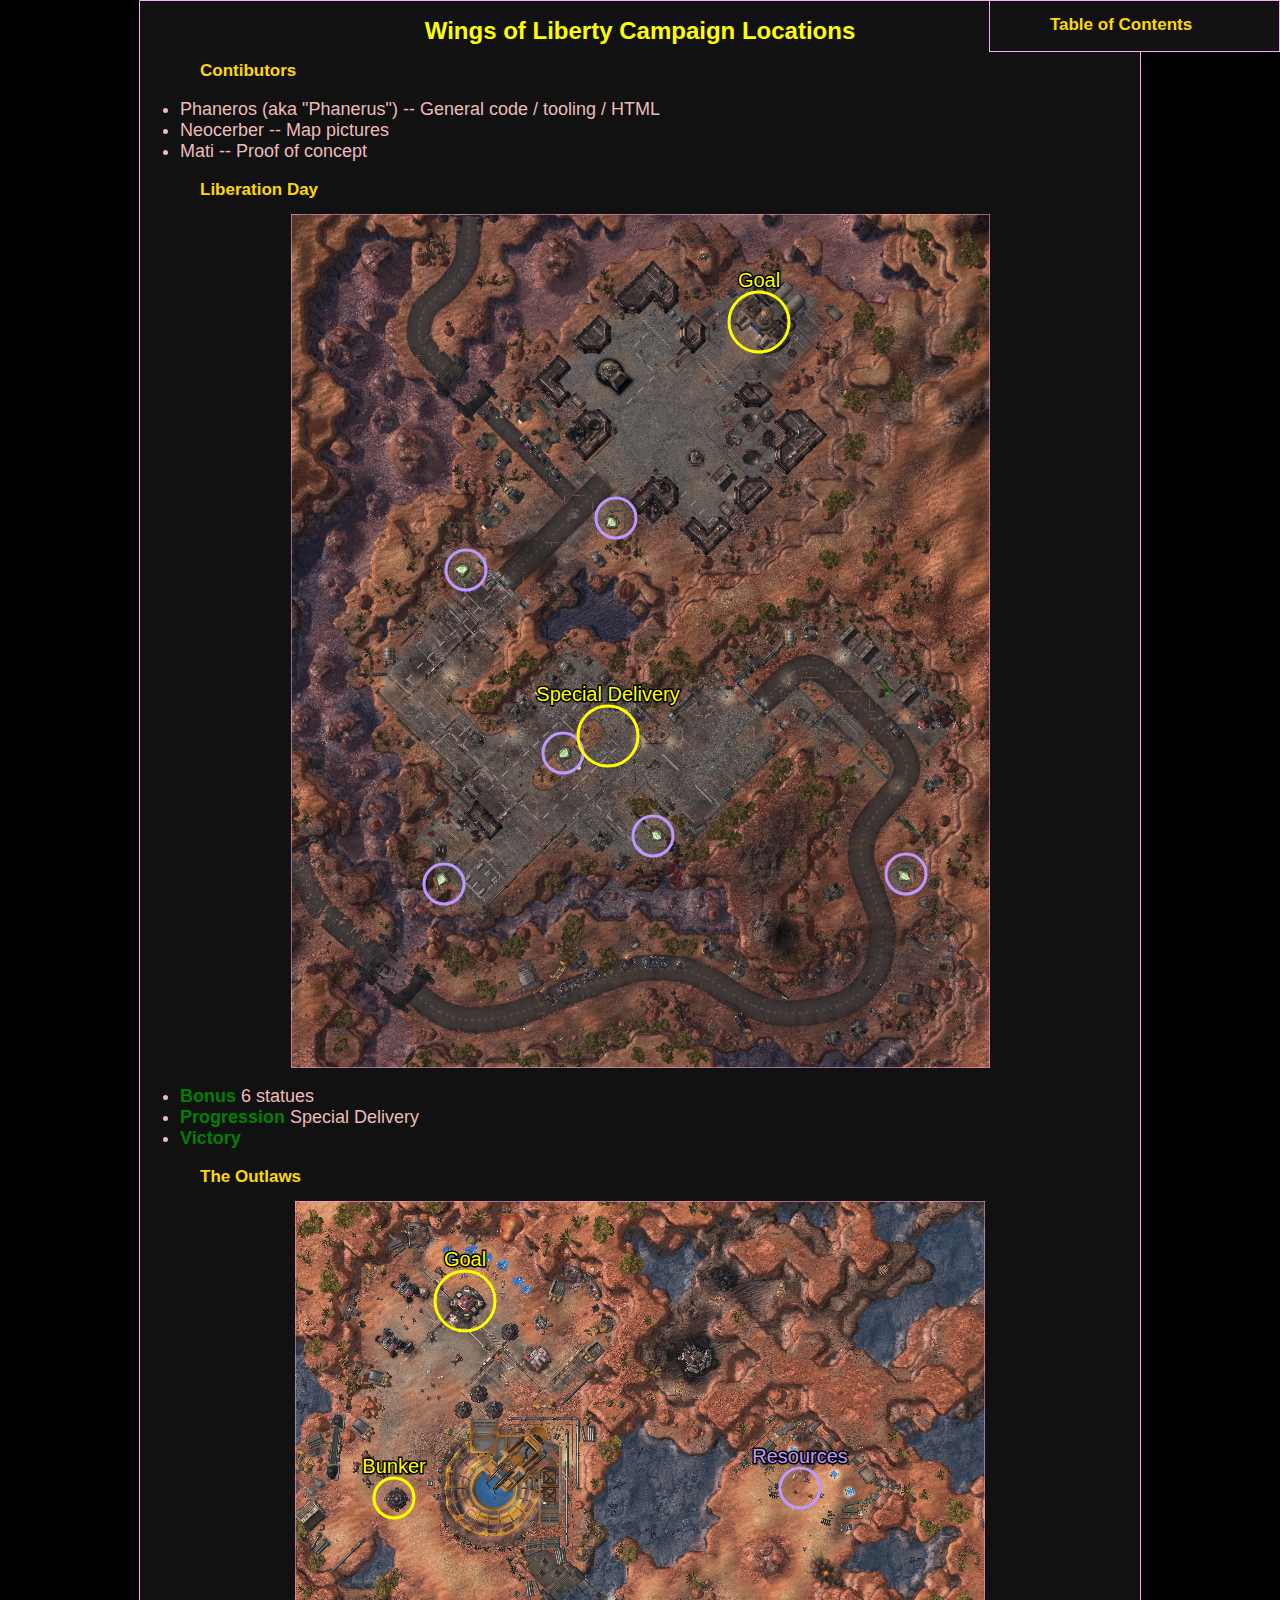
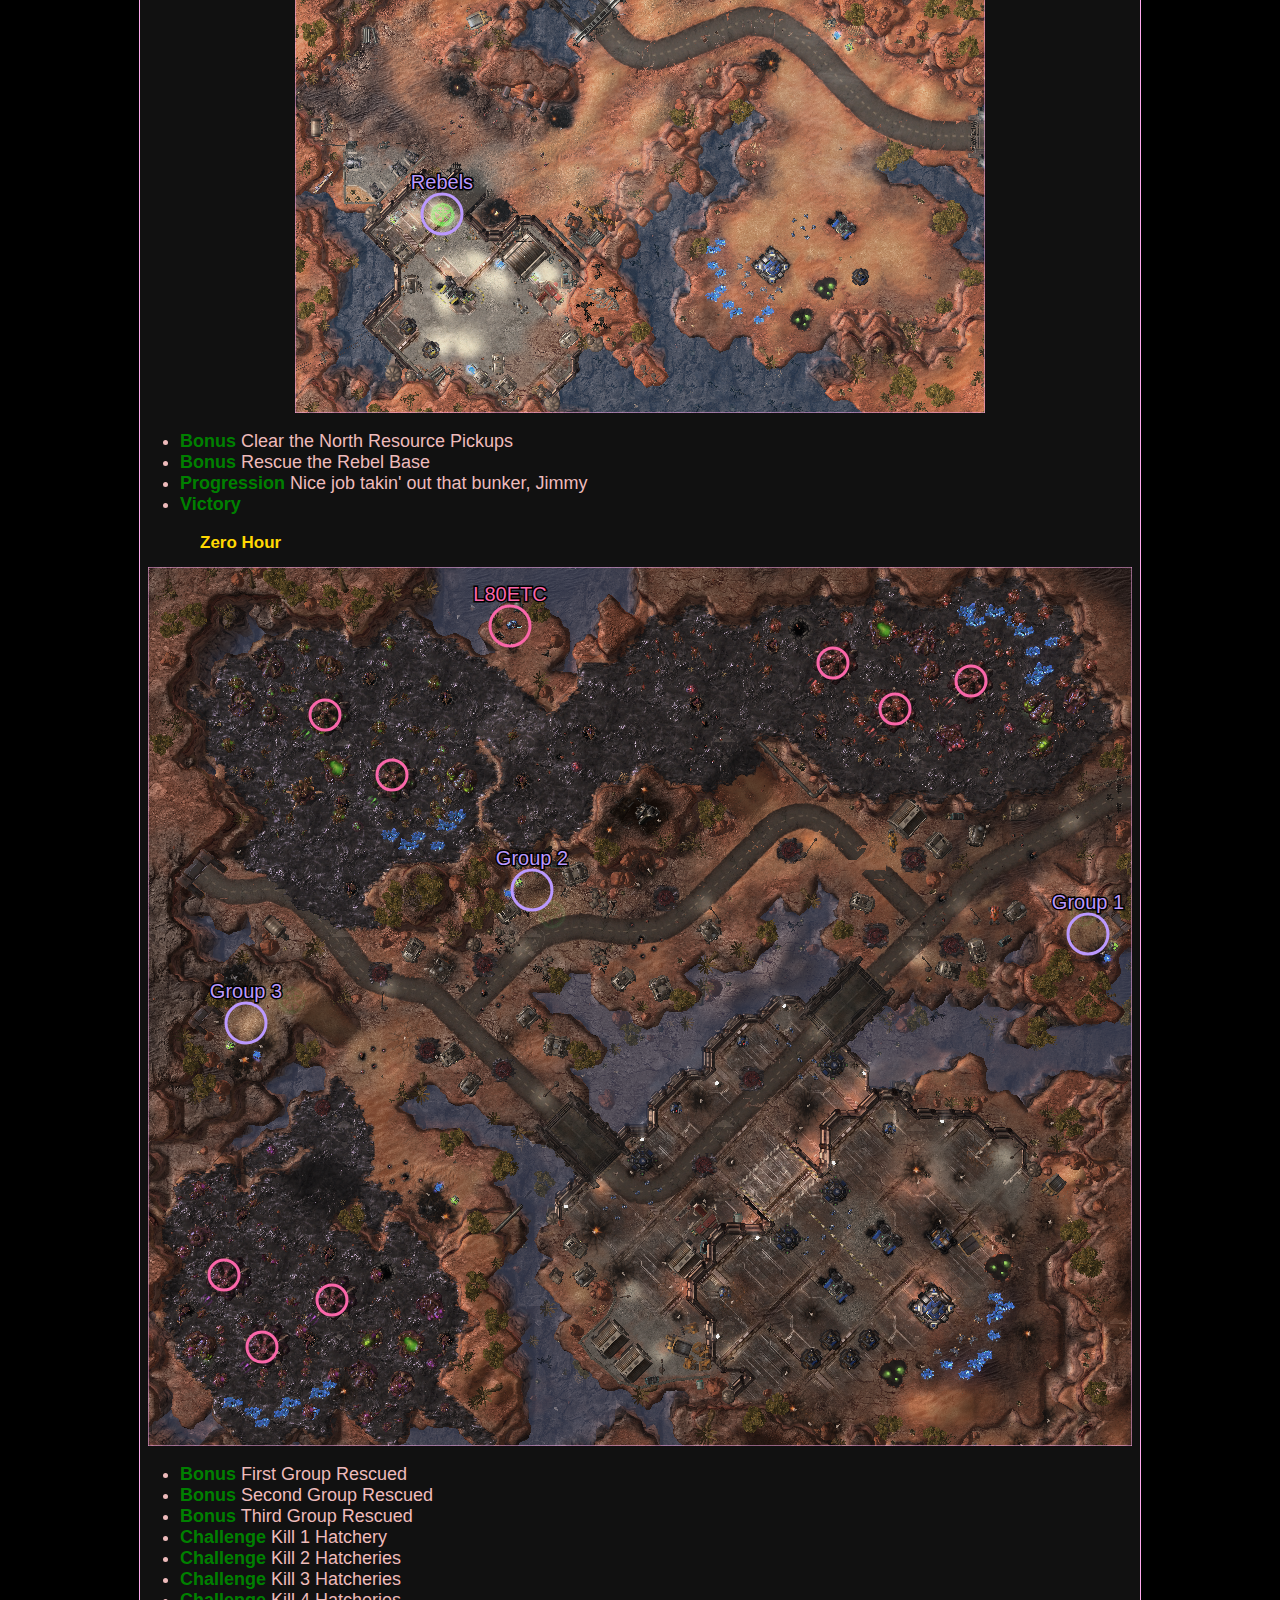
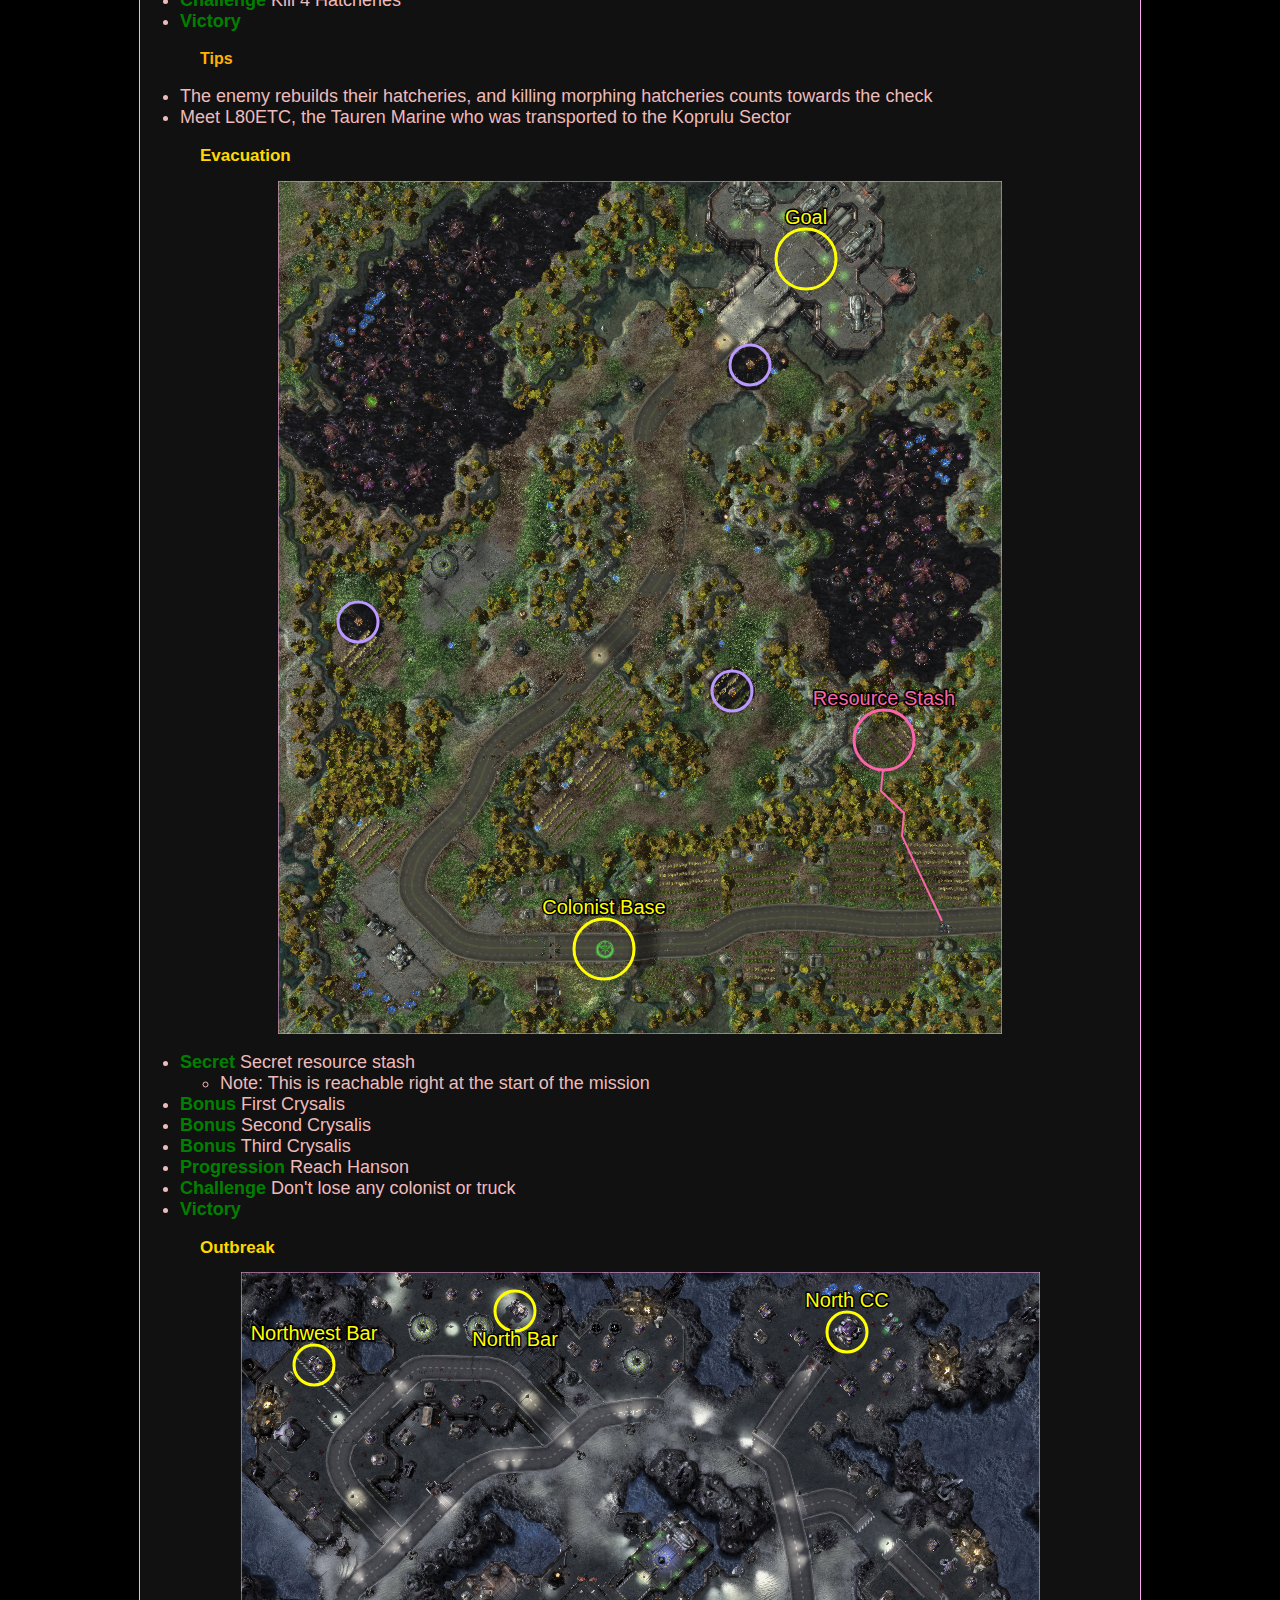
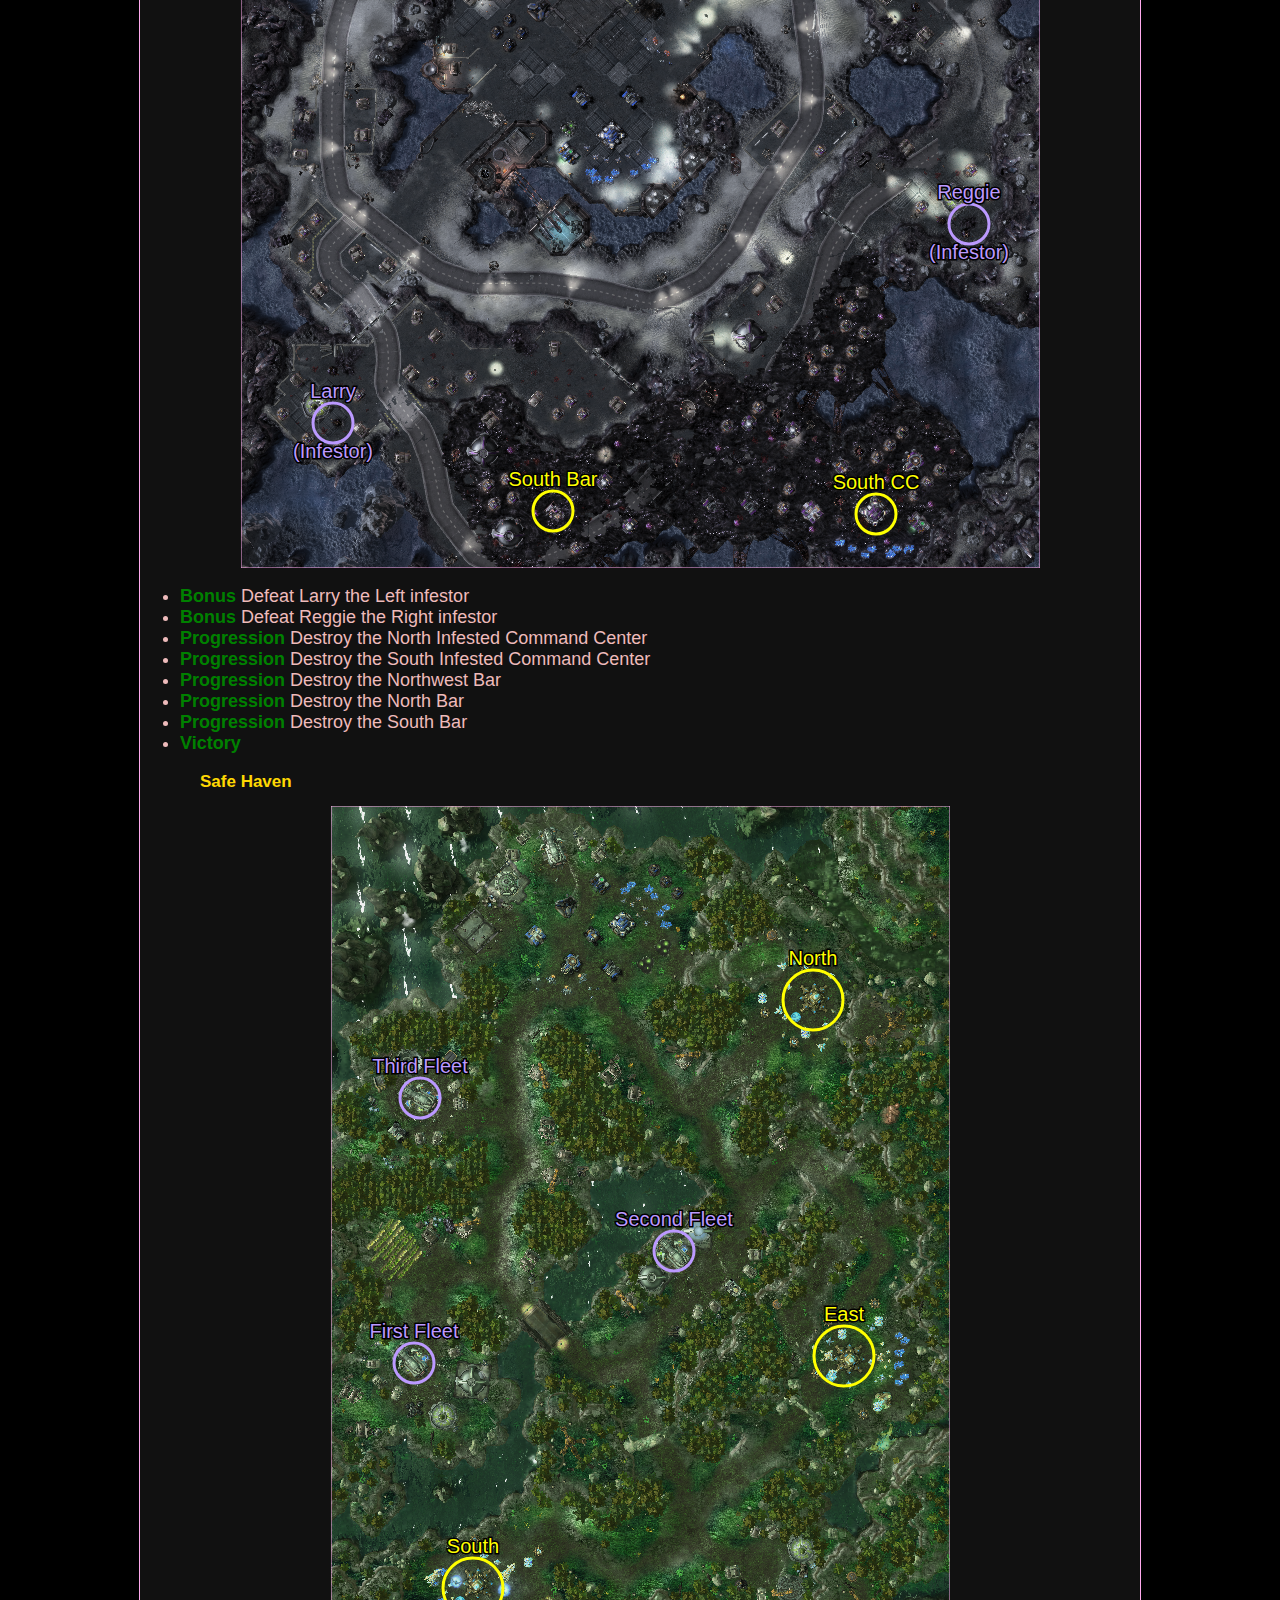
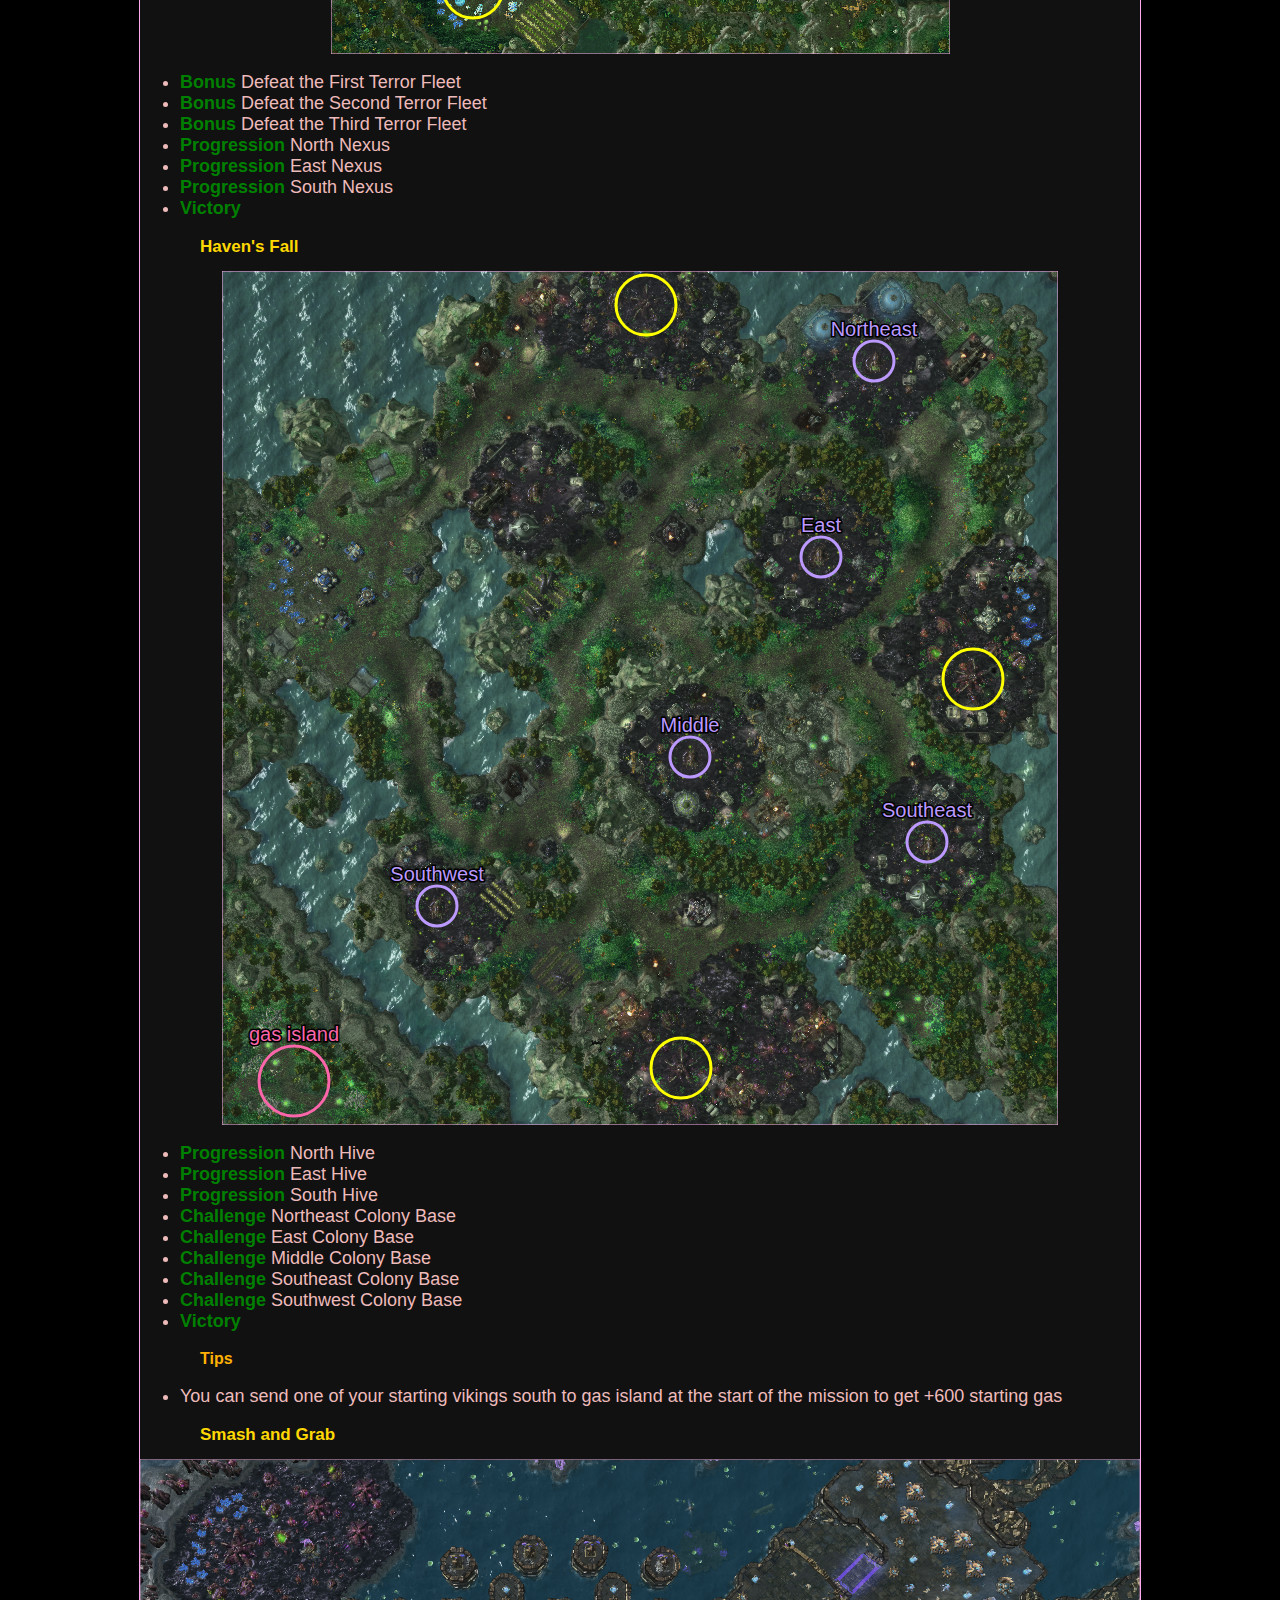
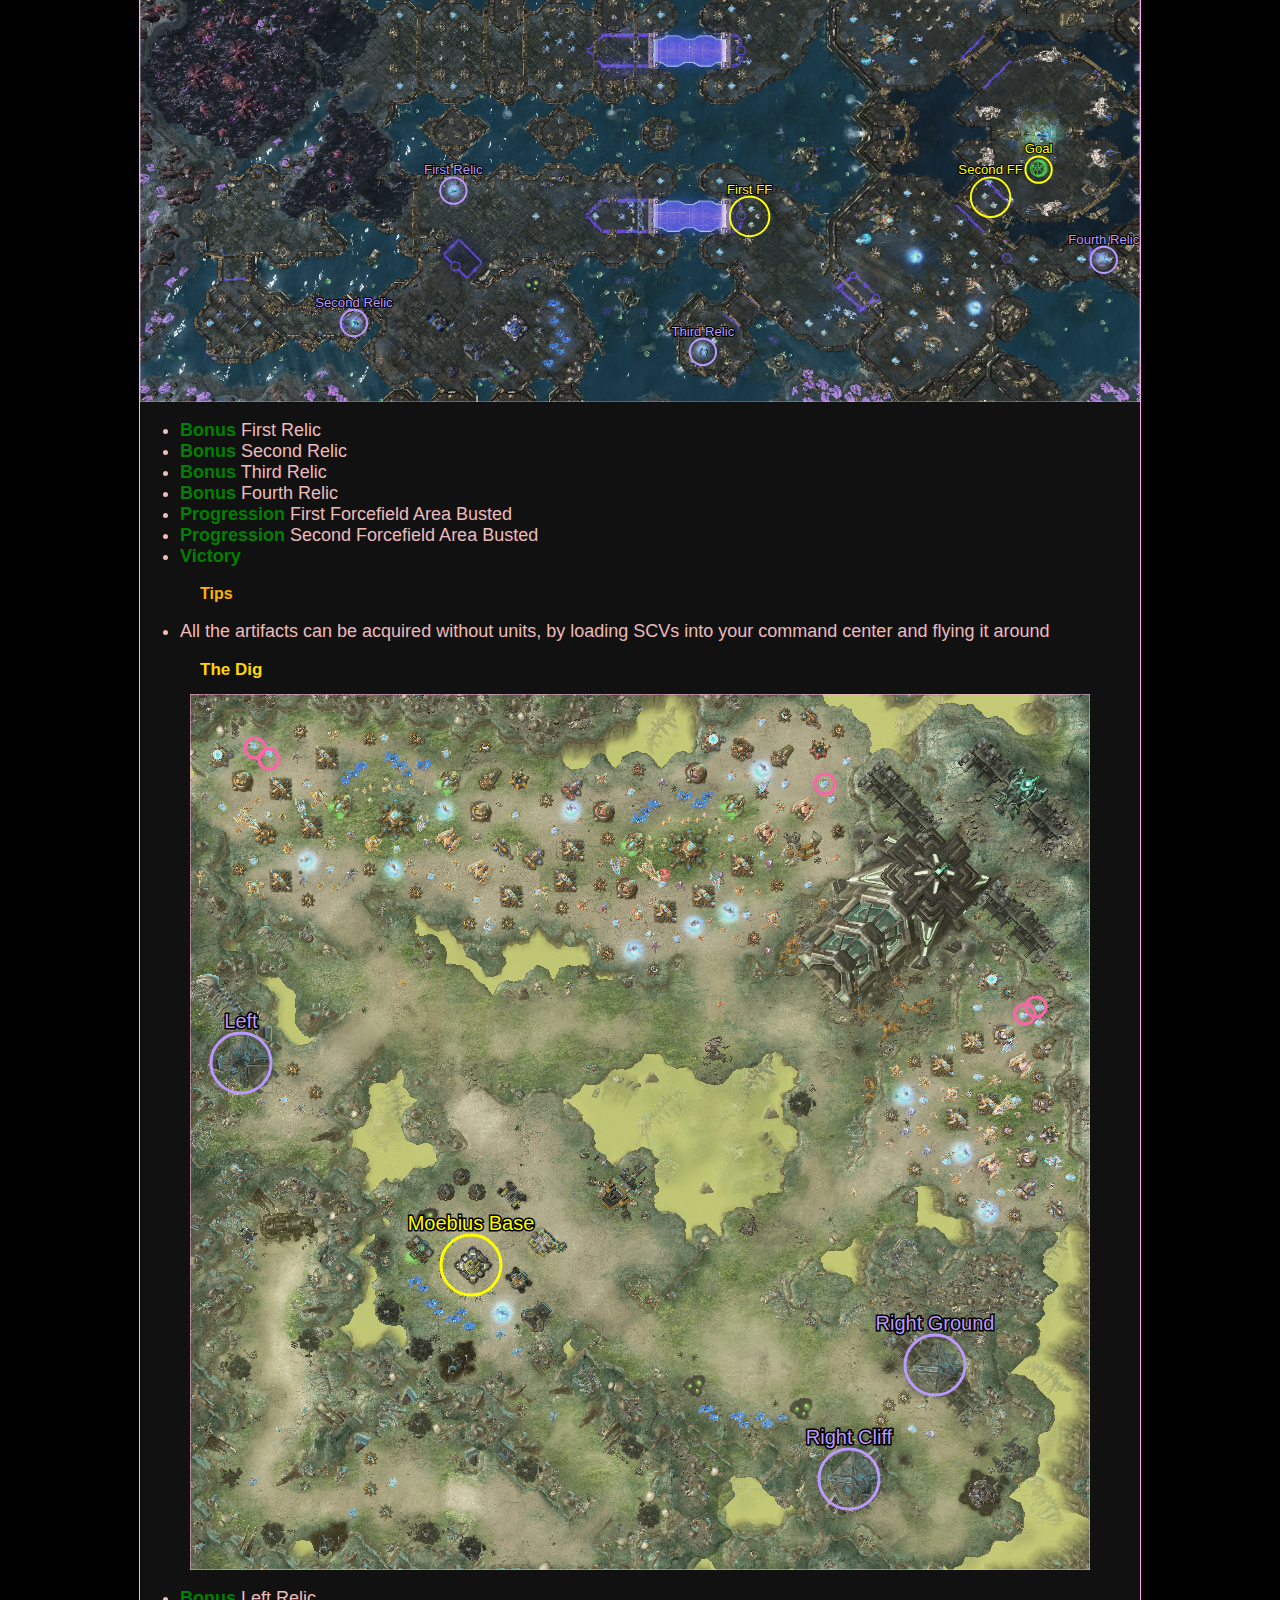
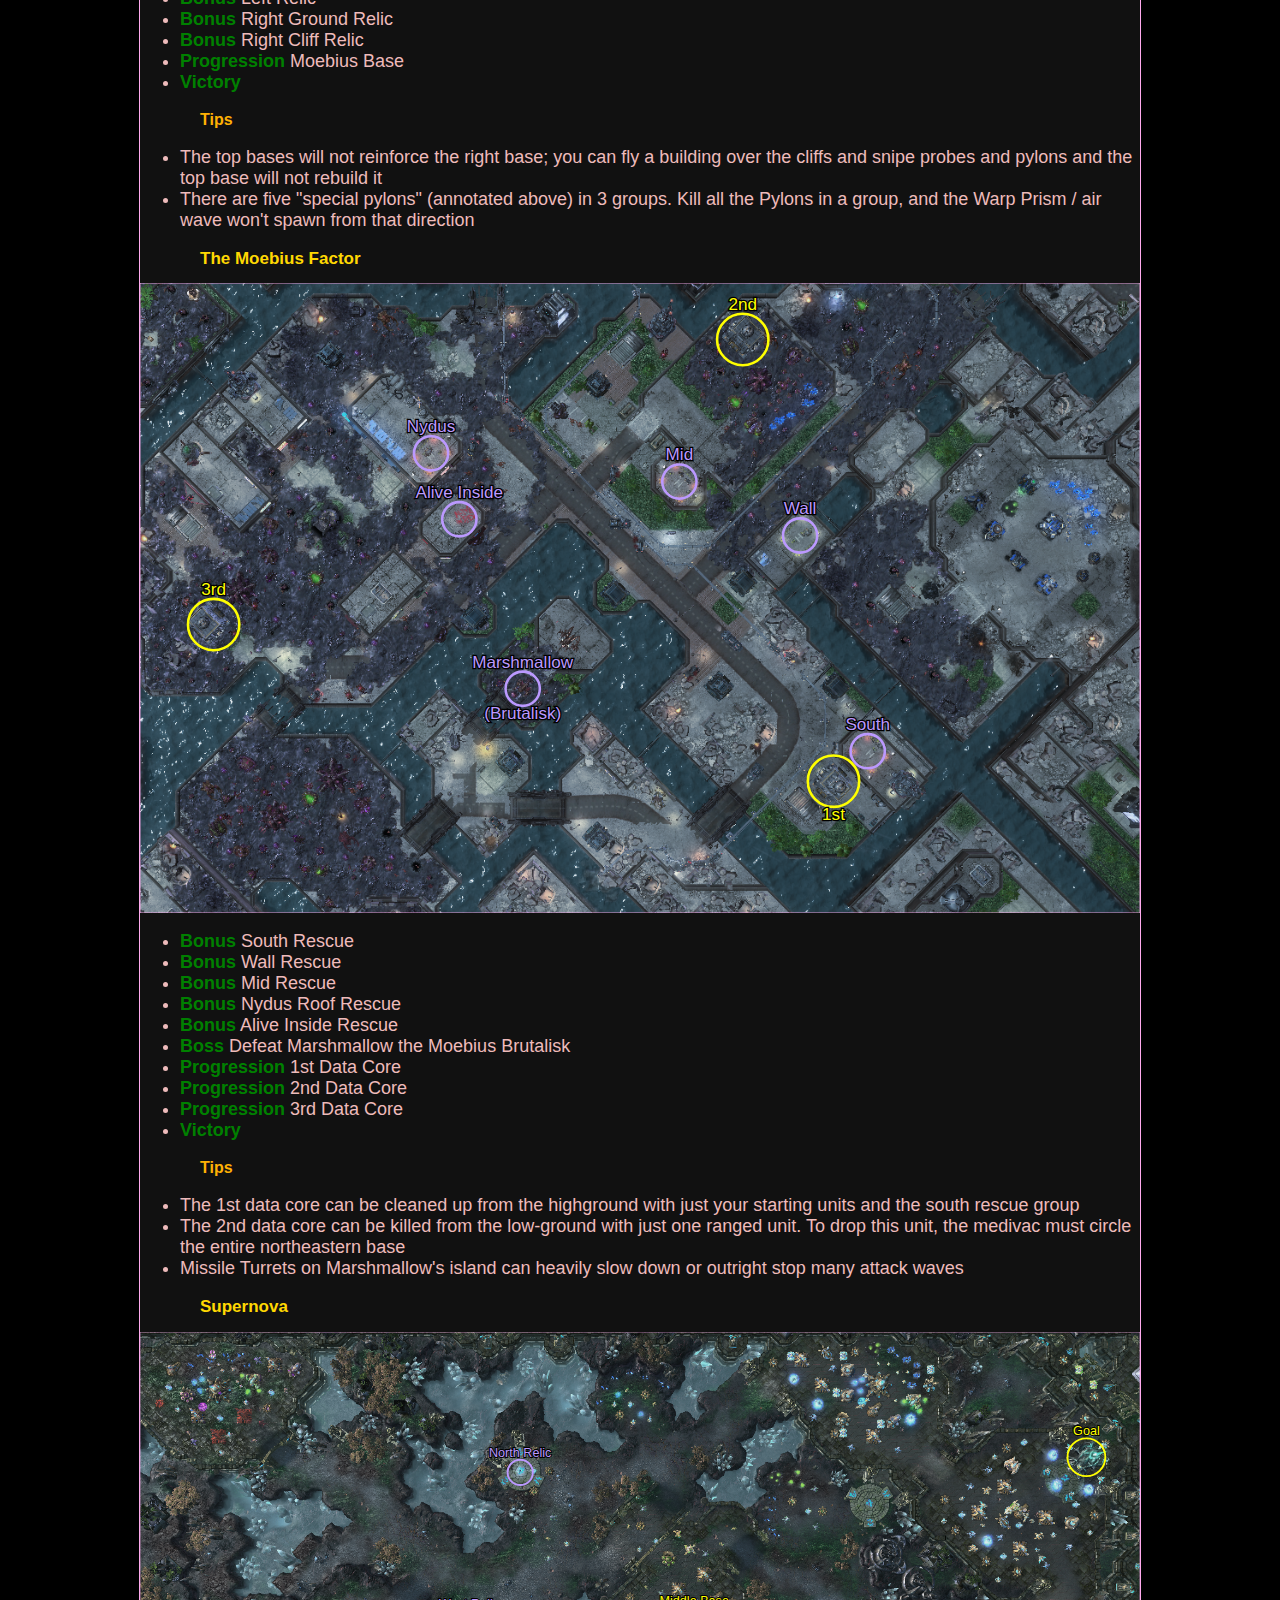
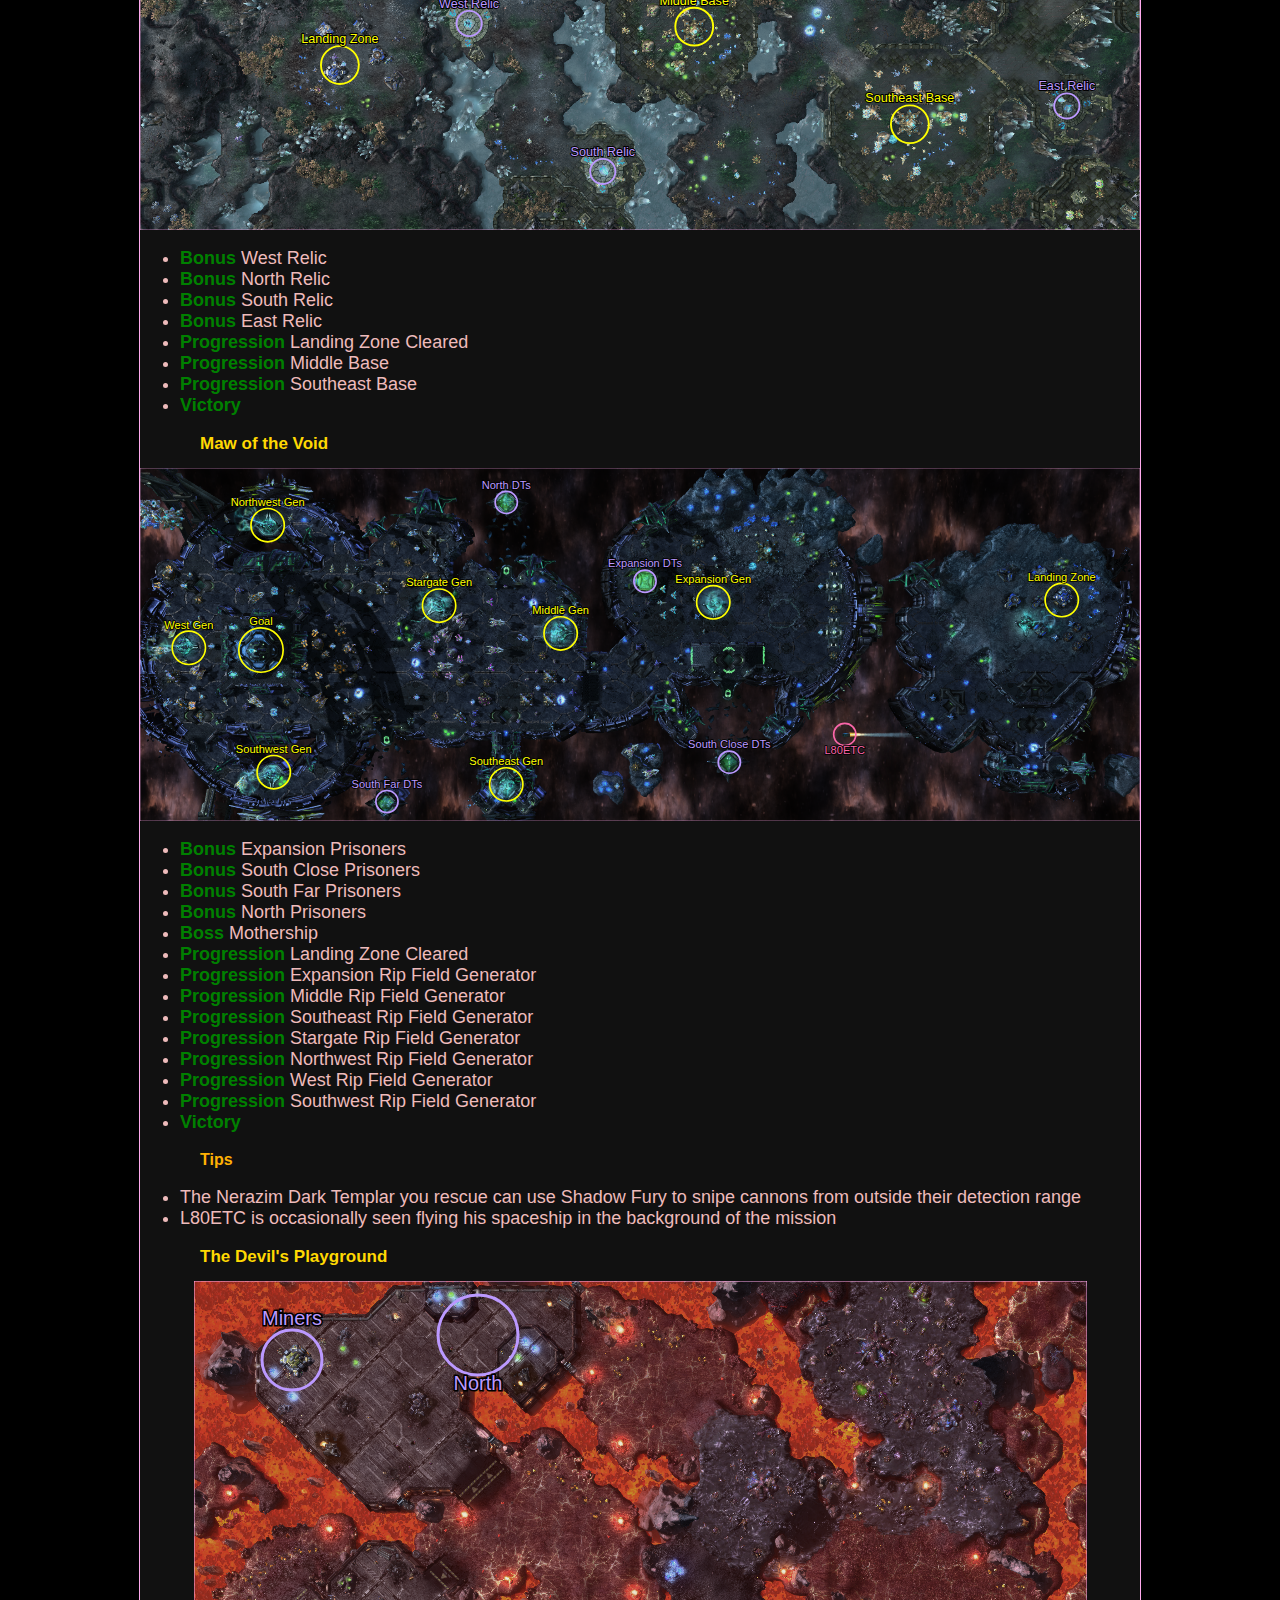
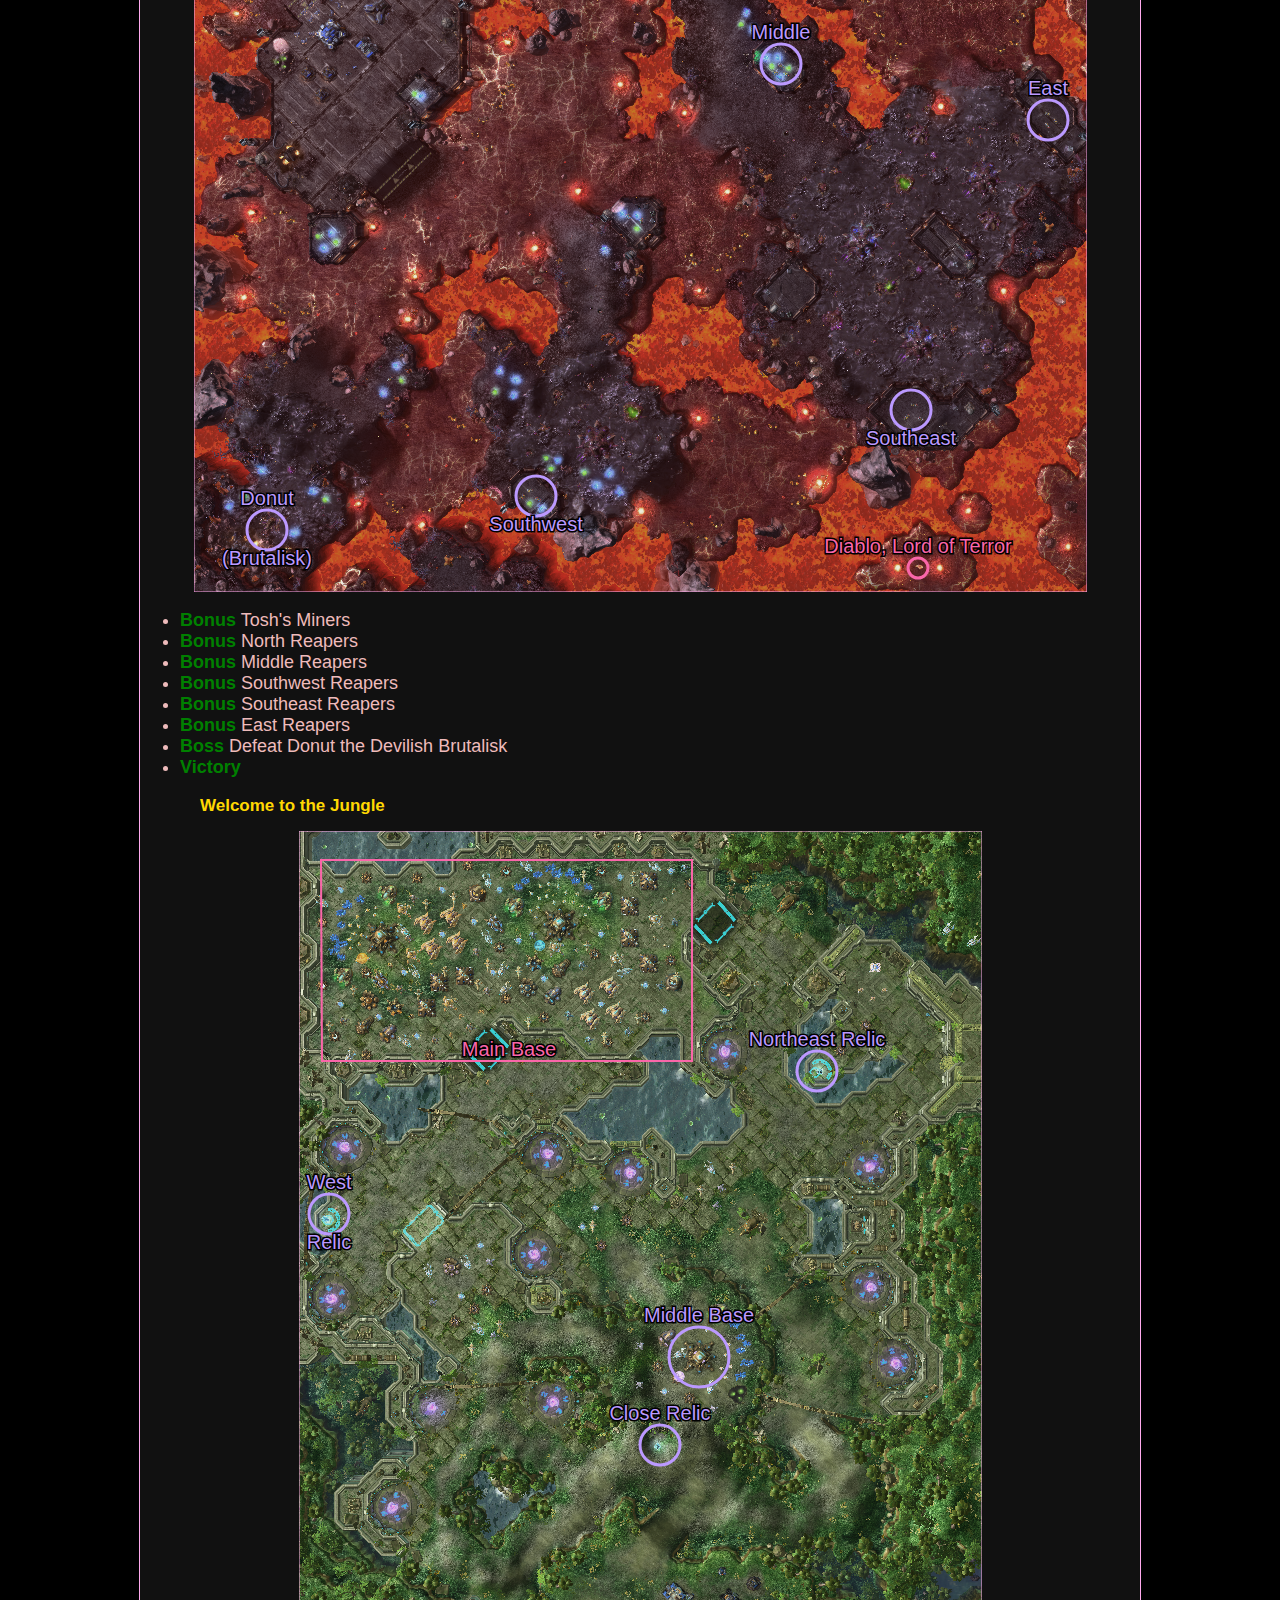
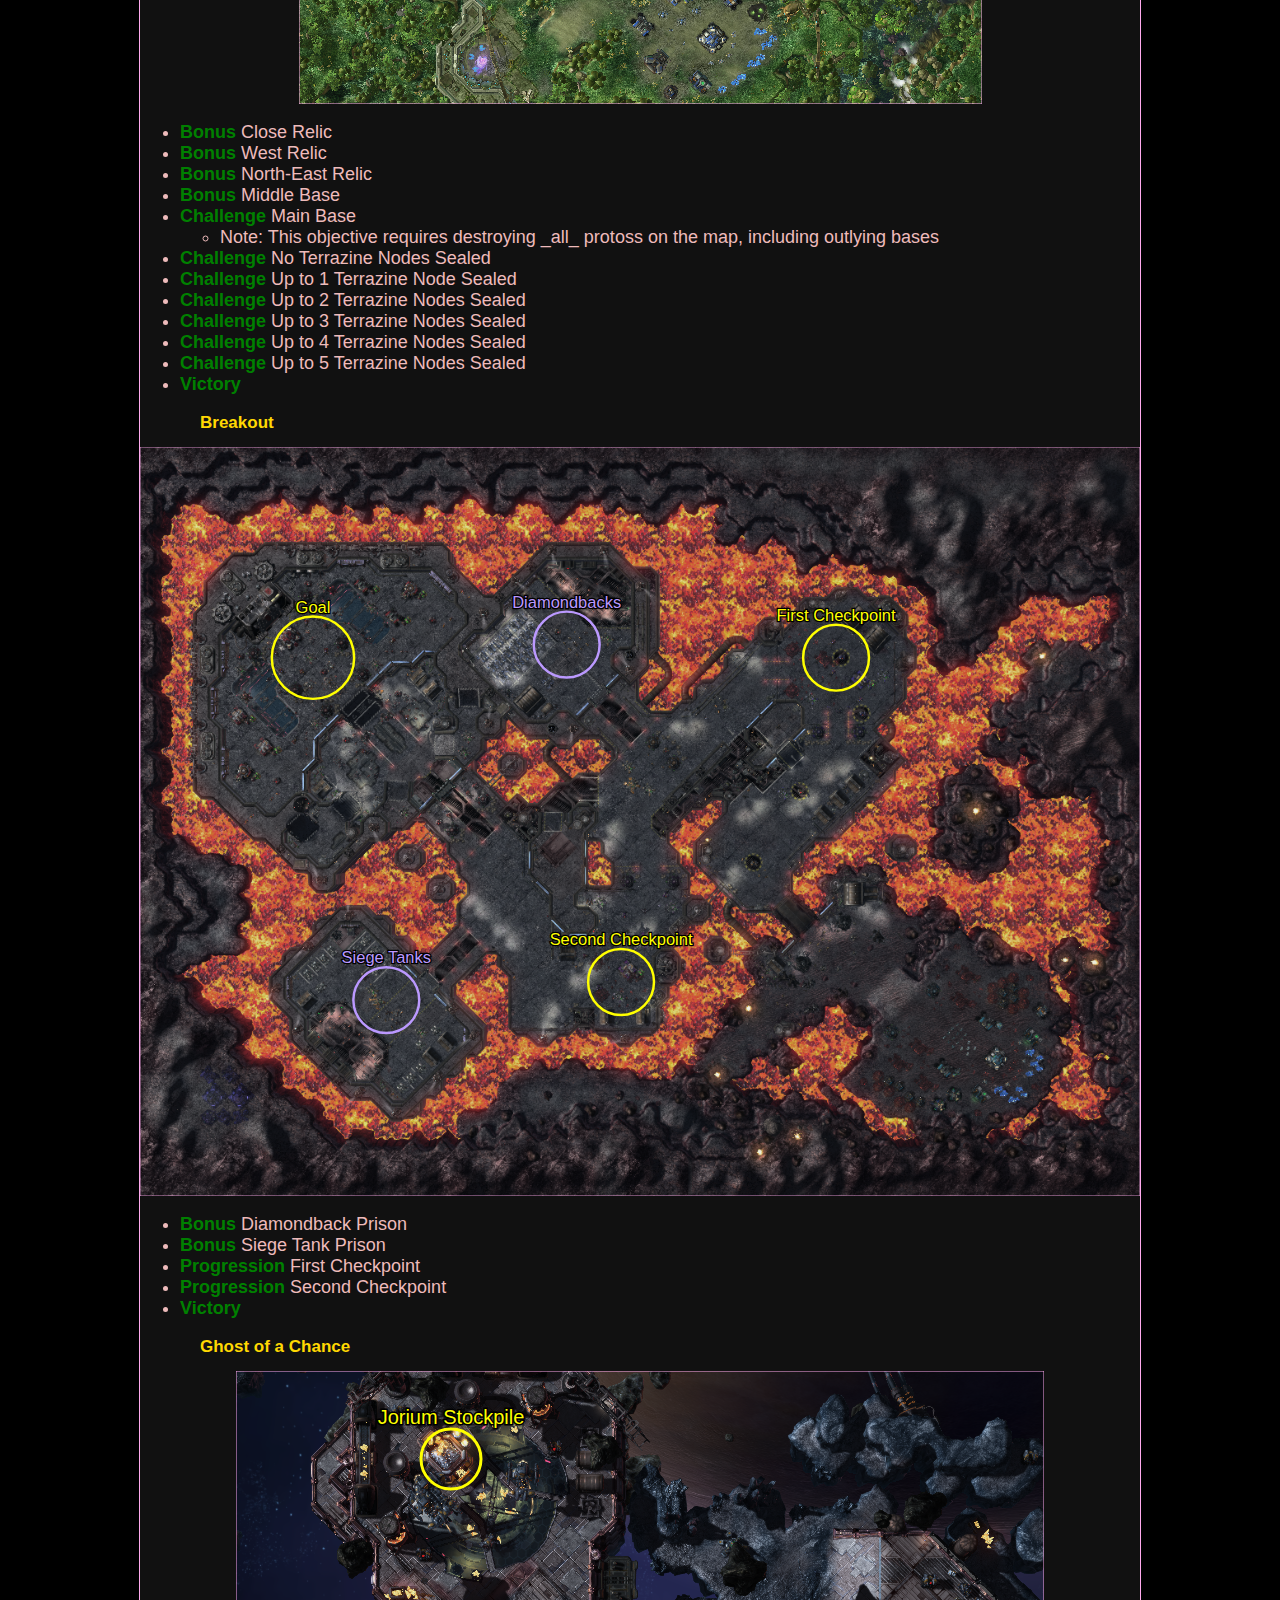
<file: index.html>
<!doctype html>
<html>
<head>
    <title>Starcraft 2 Archipelago Guide</title>
    <meta name="description" content="A guide for AP sc2">
    <meta name="keywords" content="Archipelago Starcraft 2">
    <link rel="stylesheet" href="styles/common.css"/>
</head>
<body style="background-color: black; color: #ebb">
    <div id="main-content">
<h1><a id="Wings-of-Liberty-Campaign-Locations"></a>Wings of Liberty Campaign Locations</h1>
<div id="toc">
<h2>Table of Contents</h2>
<ol>
<li>Mar Sara</li>
<ol>
<li><a href="#Liberation-Day">Liberation Day</a></li>
<li><a href="#The-Outlaws">The Outlaws</a></li>
<li><a href="#Zero-Hour">Zero Hour</a></li>
</ol>
<li>Colonist</li>
<ol>
<li><a href="#Evacuation">Evacuation</a></li>
<li><a href="#Outbreak">Outbreak</a></li>
<li><a href="#Safe-Haven">Safe Haven</a></li>
<li><a href="#Haven's-Fall">Haven's Fall</a></li>
</ol>
<li>Artifact</li>
<ol>
<li><a href="#Smash-and-Grab">Smash and Grab</a></li>
<li><a href="#The-Dig">The Dig</a></li>
<li><a href="#The-Moebius-Factor">The Moebius Factor</a></li>
<li><a href="#Supernova">Supernova</a></li>
<li><a href="#Maw-of-the-Void">Maw of the Void</a></li>
</ol>
<li>Covert</li>
<ol>
<li><a href="#The-Devil's-Playground">The Devil's Playground</a></li>
<li><a href="#Welcome-to-the-Jungle">Welcome to the Jungle</a></li>
<li><a href="#Breakout">Breakout</a></li>
<li><a href="#Ghost-of-a-Chance">Ghost of a Chance</a></li>
</ol>
<li>Rebellion</li>
<ol>
<li><a href="#The-Great-Train-Robbery">The Great Train Robbery</a></li>
<li><a href="#Cutthroat">Cutthroat</a></li>
<li><a href="#Engine-of-Destruction">Engine of Destruction</a></li>
<li><a href="#Media-Blitz">Media Blitz</a></li>
<li><a href="#Piercing-the-Shroud">Piercing the Shroud</a></li>
</ol>
<li>Prophecy</li>
<ol>
<li><a href="#Whispers-of-Doom">Whispers of Doom</a></li>
<li><a href="#A-Sinister-Turn">A Sinster Turn</a></li>
<li><a href="#Echoes-of-the-Future">Echoes of the Future</a></li>
<li><a href="#In-Utter-Darkness">In Utter Darkness</a></li>
</ol>
<li>Char</li>
<ol>
<li><a href="#The-Gates-of-Hell">The Gates of Hell</a></li>
<li><a href="#Belly-of-the-Beast">Belly of the Beast</a></li>
<li><a href="#Shatter-the-Sky">Shatter the Sky</a></li>
<li><a href="#All-In">All-In</a></li>
</div>
</ol>
</ol>
</ol>
</ol>
</ol>
</ol>
</ol>
</ol>
<h2><a id="Contibutors"></a>Contibutors</h2>
<ul>
<li>Phaneros (aka "Phanerus") -- General code / tooling / HTML</li>
<li>Neocerber -- Map pictures</li>
<li>Mati -- Proof of concept</li>
</ul>
<h2><a id="Liberation-Day"></a>Liberation Day</h2>
<div class="click-zoom"><label><input type="checkbox" style="display: none"/>
<img src="images/liberation_day.svg" style="background-image: url(images/raw/liberation_day.png?raw=true); background-size: 100% auto"/>
</label></div>
<ul>
<li><b>Bonus</b> 6 statues</li>
<li><b>Progression</b> Special Delivery</li>
<li><b>Victory</b></li>
</ul>
<h2><a id="The-Outlaws"></a>The Outlaws</h2>
<div class="click-zoom"><label><input type="checkbox" style="display: none"/>
<img src="images/the_outlaws.svg" style="background-image: url(images/raw/the_outlaws.png?raw=true); background-size: 100% auto"/>
</label></div>
<ul>
<li><b>Bonus</b> Clear the North Resource Pickups</li>
<li><b>Bonus</b> Rescue the Rebel Base</li>
<li><b>Progression</b> Nice job takin' out that bunker, Jimmy</li>
<li><b>Victory</b></li>
</ul>
<h2><a id="Zero-Hour"></a>Zero Hour</h2>
<div class="click-zoom"><label><input type="checkbox" style="display: none"/>
<img src="images/zero_hour.svg" style="background-image: url(images/raw/zero_hour.png?raw=true); background-size: 100% auto"/>
</label></div>
<ul>
<li><b>Bonus</b> First Group Rescued</li>
<li><b>Bonus</b> Second Group Rescued</li>
<li><b>Bonus</b> Third Group Rescued</li>
<li><b>Challenge</b> Kill 1 Hatchery</li>
<li><b>Challenge</b> Kill 2 Hatcheries</li>
<li><b>Challenge</b> Kill 3 Hatcheries</li>
<li><b>Challenge</b> Kill 4 Hatcheries</li>
<li><b>Victory</b></li>
</ul>
<h3><a id="Tips"></a>Tips</h3>
<ul>
<li>The enemy rebuilds their hatcheries, and killing morphing hatcheries counts towards the check</li>
<li>Meet L80ETC, the Tauren Marine who was transported to the Koprulu Sector</li>
</ul>
<h2><a id="Evacuation"></a>Evacuation</h2>
<div class="click-zoom"><label><input type="checkbox" style="display: none"/>
<img src="images/evacuation.svg" style="background-image: url(images/raw/evacuation.png?raw=true); background-size: 100% auto">
</label></div>
<ul>
<li><b>Secret</b> Secret resource stash </li>
<ul>
<li>Note: This is reachable right at the start of the mission</li>
</ul>
<li><b>Bonus</b> First Crysalis</li>
<li><b>Bonus</b> Second Crysalis</li>
<li><b>Bonus</b> Third Crysalis</li>
<li><b>Progression</b> Reach Hanson</li>
<li><b>Challenge</b> Don't lose any colonist or truck</li>
<li><b>Victory</b></li>
</ul>
</ul>
<h2><a id="Outbreak"></a>Outbreak</h2>
<div class="click-zoom"><label><input type="checkbox" style="display: none"/>
<img src="images/outbreak.svg" style="background-image: url(images/raw/outbreak.png?raw=true); background-size: 100% auto">
</label></div>
<ul>
<li><b>Bonus</b> Defeat Larry the Left infestor</li>
<li><b>Bonus</b> Defeat Reggie the Right infestor</li>
<li><b>Progression</b> Destroy the North Infested Command Center</li>
<li><b>Progression</b> Destroy the South Infested Command Center</li>
<li><b>Progression</b> Destroy the Northwest Bar</li>
<li><b>Progression</b> Destroy the North Bar</li>
<li><b>Progression</b> Destroy the South Bar</li>
<li><b>Victory</b></li>
</ul>
<h2><a id="Safe-Haven"></a>Safe Haven</h2>
<div class="click-zoom"><label><input type="checkbox" style="display: none"/>
<img src="images/safe_haven.svg" style="background-image: url(images/raw/safe_haven.png?raw=true); background-size: 100% auto">
</label></div>
<ul>
<li><b>Bonus</b> Defeat the First Terror Fleet</li>
<li><b>Bonus</b> Defeat the Second Terror Fleet</li>
<li><b>Bonus</b> Defeat the Third Terror Fleet</li>
<li><b>Progression</b> North Nexus</li>
<li><b>Progression</b> East Nexus</li>
<li><b>Progression</b> South Nexus</li>
<li><b>Victory</b></li>
</ul>
<h2><a id="Haven's-Fall"></a>Haven's Fall</h2>
<div class="click-zoom"><label><input type="checkbox" style="display: none"/>
<img src="images/havens_fall.svg" style="background-image: url(images/raw/havens_fall.png?raw=true); background-size: 100% auto">
</label></div>
<ul>
<li><b>Progression</b> North Hive</li>
<li><b>Progression</b> East Hive</li>
<li><b>Progression</b> South Hive</li>
<li><b>Challenge</b> Northeast Colony Base</li>
<li><b>Challenge</b> East Colony Base</li>
<li><b>Challenge</b> Middle Colony Base</li>
<li><b>Challenge</b> Southeast Colony Base</li>
<li><b>Challenge</b> Southwest Colony Base</li>
<li><b>Victory</b></li>
</ul>
<h3><a id="Tips"></a>Tips</h3>
<ul>
<li>You can send one of your starting vikings south to gas island at the start of the mission to get +600 starting gas</li>
</ul>
<h2><a id="Smash-and-Grab"></a>Smash and Grab</h2>
<div class="click-zoom"><label><input type="checkbox" style="display: none"/>
<img src="images/smash_and_grab.svg" style="background-image: url(images/raw/smash_and_grab.png?raw=true); background-size: 100% auto">
</label></div>
<ul>
<li><b>Bonus</b> First Relic</li>
<li><b>Bonus</b> Second Relic</li>
<li><b>Bonus</b> Third Relic</li>
<li><b>Bonus</b> Fourth Relic</li>
<li><b>Progression</b> First Forcefield Area Busted</li>
<li><b>Progression</b> Second Forcefield Area Busted</li>
<li><b>Victory</b></li>
</ul>
<h3><a id="Tips"></a>Tips</h3>
<ul>
<li>All the artifacts can be acquired without units, by loading SCVs into your command center and flying it around</li>
</ul>
<h2><a id="The-Dig"></a>The Dig</h2>
<div class="click-zoom"><label><input type="checkbox" style="display: none"/>
<img src="images/the_dig.svg" style="background-image: url(images/raw/the_dig.png?raw=true); background-size: 100% auto">
</label></div>
<ul>
<li><b>Bonus</b> Left Relic</li>
<li><b>Bonus</b> Right Ground Relic</li>
<li><b>Bonus</b> Right Cliff Relic</li>
<li><b>Progression</b> Moebius Base</li>
<li><b>Victory</b></li>
</ul>
<h3><a id="Tips"></a>Tips</h3>
<ul>
<li>The top bases will not reinforce the right base; you can fly a building over the cliffs and snipe probes and pylons and the top base will not rebuild it</li>
<li>There are five "special pylons" (annotated above) in 3 groups. Kill all the Pylons in a group, and the Warp Prism / air wave won't spawn from that direction</li>
</ul>
<h2><a id="The-Moebius-Factor"></a>The Moebius Factor</h2>
<div class="click-zoom"><label><input type="checkbox" style="display: none"/>
<img src="images/the_moebius_factor.svg" style="background-image: url(images/raw/the_moebius_factor.png?raw=true); background-size: 100% auto">
</label></div>
<ul>
<li><b>Bonus</b> South Rescue</li>
<li><b>Bonus</b> Wall Rescue</li>
<li><b>Bonus</b> Mid Rescue</li>
<li><b>Bonus</b> Nydus Roof Rescue</li>
<li><b>Bonus</b> Alive Inside Rescue</li>
<li><b>Boss</b> Defeat Marshmallow the Moebius Brutalisk</li>
<li><b>Progression</b> 1st Data Core</li>
<li><b>Progression</b> 2nd Data Core</li>
<li><b>Progression</b> 3rd Data Core</li>
<li><b>Victory</b></li>
</ul>
<h3><a id="Tips"></a>Tips</h3>
<ul>
<li>The 1st data core can be cleaned up from the highground with just your starting units and the south rescue group</li>
<li>The 2nd data core can be killed from the low-ground with just one ranged unit. To drop this unit, the medivac must circle the entire northeastern base</li>
<li>Missile Turrets on Marshmallow's island can heavily slow down or outright stop many attack waves</li>
</ul>
<h2><a id="Supernova"></a>Supernova</h2>
<div class="click-zoom"><label><input type="checkbox" style="display: none"/>
<img src="images/supernova.svg" style="background-image: url(images/raw/supernova.png?raw=true); background-size: 100% auto">
</label></div>
<ul>
<li><b>Bonus</b> West Relic</li>
<li><b>Bonus</b> North Relic</li>
<li><b>Bonus</b> South Relic</li>
<li><b>Bonus</b> East Relic</li>
<li><b>Progression</b> Landing Zone Cleared</li>
<li><b>Progression</b> Middle Base</li>
<li><b>Progression</b> Southeast Base</li>
<li><b>Victory</b></li>
</ul>
<h2><a id="Maw-of-the-Void"></a>Maw of the Void</h2>
<div class="click-zoom"><label><input type="checkbox" style="display: none"/>
<img src="images/maw_of_the_void.svg" style="background-image: url(images/raw/maw_of_the_void.png?raw=true); background-size: 100% auto">
</label></div>
<ul>
<li><b>Bonus</b> Expansion Prisoners</li>
<li><b>Bonus</b> South Close Prisoners</li>
<li><b>Bonus</b> South Far Prisoners</li>
<li><b>Bonus</b> North Prisoners</li>
<li><b>Boss</b> Mothership</li>
<li><b>Progression</b> Landing Zone Cleared</li>
<li><b>Progression</b> Expansion Rip Field Generator</li>
<li><b>Progression</b> Middle Rip Field Generator</li>
<li><b>Progression</b> Southeast Rip Field Generator</li>
<li><b>Progression</b> Stargate Rip Field Generator</li>
<li><b>Progression</b> Northwest Rip Field Generator</li>
<li><b>Progression</b> West Rip Field Generator</li>
<li><b>Progression</b> Southwest Rip Field Generator</li>
<li><b>Victory</b></li>
</ul>
<h3><a id="Tips"></a>Tips</h3>
<ul>
<li>The Nerazim Dark Templar you rescue can use Shadow Fury to snipe cannons from outside their detection range</li>
<li>L80ETC is occasionally seen flying his spaceship in the background of the mission</li>
</ul>
<h2><a id="The-Devil's-Playground"></a>The Devil's Playground</h2>
<div class="click-zoom"><label><input type="checkbox" style="display: none"/>
<img src="images/devils_playground.svg" style="background-image: url(images/raw/devils_playground.png?raw=true); background-size: 100% auto">
</label></div>
<ul>
<li><b>Bonus</b> Tosh's Miners</li>
<li><b>Bonus</b> North Reapers</li>
<li><b>Bonus</b> Middle Reapers</li>
<li><b>Bonus</b> Southwest Reapers</li>
<li><b>Bonus</b> Southeast Reapers</li>
<li><b>Bonus</b> East Reapers</li>
<li><b>Boss</b> Defeat Donut the Devilish Brutalisk</li>
<li><b>Victory</b></li>
</ul>
<h2><a id="Welcome-to-the-Jungle"></a>Welcome to the Jungle</h2>
<div class="click-zoom"><label><input type="checkbox" style="display: none"/>
<img src="images/welcome_to_the_jungle.svg" style="background-image: url(images/raw/welcome_to_the_jungle.png?raw=true); background-size: 100% auto">
</label></div>
<ul>
<li><b>Bonus</b> Close Relic</li>
<li><b>Bonus</b> West Relic</li>
<li><b>Bonus</b> North-East Relic</li>
<li><b>Bonus</b> Middle Base</li>
<li><b>Challenge</b> Main Base</li>
<ul>
<li>Note: This objective requires destroying _all_ protoss on the map, including outlying bases</li>
</ul>
<li><b>Challenge</b> No Terrazine Nodes Sealed</li>
<li><b>Challenge</b> Up to 1 Terrazine Node Sealed</li>
<li><b>Challenge</b> Up to 2 Terrazine Nodes Sealed</li>
<li><b>Challenge</b> Up to 3 Terrazine Nodes Sealed</li>
<li><b>Challenge</b> Up to 4 Terrazine Nodes Sealed</li>
<li><b>Challenge</b> Up to 5 Terrazine Nodes Sealed</li>
<li><b>Victory</b></li>
</ul>
</ul>
<h2><a id="Breakout"></a>Breakout</h2>
<div class="click-zoom"><label><input type="checkbox" style="display: none"/>
<img src="images/breakout.svg" style="background-image: url(images/raw/breakout.png?raw=true); background-size: 100% auto">
</label></div>
<ul>
<li><b>Bonus</b> Diamondback Prison</li>
<li><b>Bonus</b> Siege Tank Prison</li>
<li><b>Progression</b> First Checkpoint</li>
<li><b>Progression</b> Second Checkpoint</li>
<li><b>Victory</b></li>
</ul>
<h2><a id="Ghost-of-a-Chance"></a>Ghost of a Chance</h2>
<div class="click-zoom"><label><input type="checkbox" style="display: none"/>
<img src="images/ghost_of_a_chance_1.svg" style="background-image: url(images/raw/ghost_of_a_chance_1.png?raw=true); background-size: 100% auto">
</label></div>
<div class="click-zoom"><label><input type="checkbox" style="display: none"/>
<img src="images/ghost_of_a_chance_2.svg" style="background-image: url(images/raw/ghost_of_a_chance_2.png?raw=true); background-size: 100% auto">
</label></div>
<div class="click-zoom"><label><input type="checkbox" style="display: none"/>
<img src="images/ghost_of_a_chance_3.svg" style="background-image: url(images/raw/ghost_of_a_chance_3.png?raw=true); background-size: 100% auto">
</label></div>
<ul>
<li><b>Bonus</b> First Island Spectres</li>
<li><b>Bonus</b> Second Island Spectres</li>
<li><b>Bonus</b> Third Island Spectres</li>
<li><b>Progression</b> Terrazine Tank</li>
<li><b>Progression</b> Jorium Stockpile</li>
<li><b>Victory</b></li>
</ul>
<h3><a id="Tips"></a>Tips</h3>
<ul>
<li>L80ETC is occasionally seen flying his spaceship in the background of the mission</li>
</ul>
<h2><a id="The-Great-Train-Robbery"></a>The Great Train Robbery</h2>
<div class="click-zoom"><label><input type="checkbox" style="display: none"/>
<img src="images/the_great_train_robbery.svg" style="background-image: url(images/raw/the_great_train_robbery.png?raw=true); background-size: 100% auto">
</label></div>
<ul>
<li><b>Bonus</b> North Defiler</li>
<li><b>Bonus</b> Mid Defiler</li>
<li><b>Bonus</b> South Defiler</li>
<li><b>Bonus</b> Close Diamondback</li>
<li><b>Bonus</b> Northwest Diamondback</li>
<li><b>Bonus</b> North Diamondback</li>
<li><b>Bonus</b> Northeast Diamondback</li>
<li><b>Bonus</b> Southwest Diamondback</li>
<li><b>Bonus</b> Southeast Diamondback</li>
<li><b>Challenge</b> Kill Team</li>
<li><b>Victory</b></li>
</ul>
<h2><a id="Cutthroat"></a>Cutthroat</h2>
<div class="click-zoom"><label><input type="checkbox" style="display: none"/>
<img src="images/cutthroat.svg" style="background-image: url(images/raw/cutthroat.png?raw=true); background-size: 100% auto">
</label></div>
<ul>
<li><b>Bonus</b> North Relic</li>
<li><b>Bonus</b> Mid Relic</li>
<li><b>Bonus</b> Southwest Relic</li>
<li><b>Progression</b> North Command Center</li>
<li><b>Progression</b> South Command Center</li>
<li><b>Progression</b> West Command Center</li>
<li><b>Progression</b> Hire Mira Han</li>
<li><b>Victory</b></li>
</ul>
<h3><a id="Tips"></a>Tips</h3>
<ul>
<li>Siege tanks can hit Orlan's command center from the low ground south of it, at the spot labeled "tank spot". If siege tanks are not unlocked, you can hire Mira and use her Siege Breakers</li>
<li>Technically, none of the progression locations are required to beat the mission; you can win by killing Orlan's Command Center without hiring Mira</li>
<li>On easier difficulties (tested on normal and lower) with Planetary Fortresses unlocked, it's possible to build an engineering bay, load SCVs into your starting Command Center, float and land it in Orlan's base, and upgrade to a Planetary right next to him. The SCVs must repair to keep the planetary alive</li>
</ul>
<h2><a id="Engine-of-Destruction"></a>Engine of Destruction</h2>
<div class="click-zoom"><label><input type="checkbox" style="display: none"/>
<img src="images/engine_of_destruction.svg" style="background-image: url(images/raw/engine_of_destruction.png?raw=true); background-size: 100% auto">
</label></div>
<ul>
<li><b>Bonus</b> Lab Devourer Sample</li>
<li><b>Bonus</b> North Devourer Sample</li>
<li><b>Bonus</b> Southeast Devourer Sample</li>
<li><b>Boss</b> Defeat the Loki</li>
<li><b>Progression</b> Reach the Odin</li>
<li><b>Progression</b> West Base</li>
<li><b>Progression</b> Northwest Base</li>
<li><b>Progression</b> Northeast Base</li>
<li><b>Progression</b> Southeast Base</li>
<li><b>Victory</b></li>
</ul>
<h2><a id="Media-Blitz"></a>Media Blitz</h2>
<div class="click-zoom"><label><input type="checkbox" style="display: none"/>
<img src="images/media_blitz.svg" style="background-image: url(images/raw/media_blitz.png?raw=true); background-size: 100% auto">
</label></div>
<ul>
<li><b>Bonus</b> Science Facility's secret documents</li>
<li><b>Progression</b> Tower 1</li>
<li><b>Progression</b> Tower 2</li>
<li><b>Progression</b> Tower 3</li>
<li><b>Progression</b> Destroy all barracks</li>
<li><b>Progression</b> Destroy all factories</li>
<li><b>Progression</b> Destroy all starports</li>
<li><b>Challenge</b> Win without losing the Odin</li>
<li><b>Victory</b></li>
</ul>
<h3><a id="Tips"></a>Tips</h3>
<ul>
<li>With a good route on the sneak attack, it is possible to eliminate the command center and all factories in the factory base and the command center and all starports in the starport base. The enemy will send remaining defenders in the bases in attack waves, but will run out after about 2 per base</li>
<li>There are 19 barracks, factories, and starports on the map. All starports are in the starport base, but factories and barracks are spread among all bases</li>
</ul>
<h2><a id="Piercing-the-Shroud"></a>Piercing the Shroud</h2>
<div class="click-zoom"><label><input type="checkbox" style="display: none"/>
<img src="images/piercing_the_shroud_1.svg" style="background-image: url(images/raw/piercing_the_shroud_1.png?raw=true); background-size: 100% auto">
</label></div>
<div class="click-zoom"><label><input type="checkbox" style="display: none"/>
<img src="images/piercing_the_shroud_2.svg" style="background-image: url(images/raw/piercing_the_shroud_2.png?raw=true); background-size: 100% auto">
</label></div>
<ul>
<li><b>Bonus</b> Holding Cell Relic</li>
<li><b>Bonus</b> Brutalisk Relic</li>
<li><b>Bonus</b> First Escape Relic</li>
<li><b>Bonus</b> Second Escape Relic</li>
<li><b>Boss</b> Sherbet the Shrouded Brutalisk</li>
<li><b>Progression</b> Fusion Reactor</li>
<li><b>Victory</b></li>
</ul>
<h3><a id="Tips"></a>Tips</h3>
<ul>
<li>If you've never seen this mission before, it's a secret mission normally unlocked by collecting the secret documents in Media Blitz</li>
<li>Murky is on this map in a marine suit</li>
</ul>
<h2><a id="Whispers-of-Doom"></a>Whispers of Doom</h2>
<div class="click-zoom"><label><input type="checkbox" style="display: none"/>
<img src="images/whispers_of_doom.svg" style="background-image: url(images/raw/whispers_of_doom.png?raw=true); background-size: 100% auto">
</label></div>
<ul>
<li><b>Bonus</b> First Hatchery</li>
<li><b>Bonus</b> Second Hatchery</li>
<li><b>Bonus</b> Third Hatchery</li>
<li><b>Progression</b> First Prophecy Fragment</li>
<li><b>Progression</b> Second Prophecy Fragment</li>
<li><b>Progression</b> Third Prophecy Fragment</li>
<li><b>Victory</b></li>
</ul>
<h3><a id="Tips"></a>Tips</h3>
<ul>
<li>The first couple of sections can be skipped by blinking Zeratul over the wall using vision you get around the marked point</li>
<li>The third hatchery can be hit from the low-ground by your stalkers. No need to fight throught all the roaches and spine crawlers</li>
</ul>
<h2><a id="A-Sinister-Turn"></a>A Sinister Turn</h2>
<div class="click-zoom"><label><input type="checkbox" style="display: none"/>
<img src="images/a_sinister_turn.svg" style="background-image: url(images/raw/a_sinister_turn.png?raw=true); background-size: 100% auto">
</label></div>
<ul>
<li><b>Bonus</b> Power the Robotics Facility</li>
<li><b>Bonus</b> Power the Dark Shrine</li>
<li><b>Bonus</b> Power the Templar Archives</li>
<li><b>Progression</b> Destroy the Northeast Base</li>
<li><b>Progression</b> Destroy the Southwest Base</li>
<li><b>Progression</b> Defeat Maar the first time</li>
<li><b>Progression</b> Northwest Preserver</li>
<li><b>Progression</b> Southwest Preserver</li>
<li><b>Progression</b> East Preserver</li>
<li><b>Victory</b></li>
</ul>
<h2><a id="Echoes-of-the-Future"></a>Echoes of the Future</h2>
<div class="click-zoom"><label><input type="checkbox" style="display: none"/>
<img src="images/echoes_of_the_future.svg" style="background-image: url(images/raw/echoes_of_the_future.png?raw=true); background-size: 100% auto">
</label></div>
<ul>
<li><b>Bonus</b> Close Obelisk</li>
<li><b>Bonus</b> West Obelisk</li>
<li><b>Progression</b> Obtain a Base</li>
<li><b>Progression</b> Southwest Tendril</li>
<li><b>Progression</b> Southeast Tendril</li>
<li><b>Progression</b> Northeast Tendril</li>
<li><b>Progression</b> Northwest Tendril</li>
<li><b>Victory</b></li>
</ul>
<h2><a id="In-Utter-Darkness"></a>In Utter Darkness</h2>
<div class="click-zoom"><label><input type="checkbox" style="display: none"/>
<img src="images/in_utter_darkness.svg" style="background-image: url(images/raw/in_utter_darkness.png?raw=true); background-size: 100% auto">
</label></div>
<ul>
<li><b>Bonus</b> Protect the Protoss Archive for 15 minutes</li>
<li><b>Challenge</b> Kills</li>
<ul>
<li>1500 (Casual and Normal) / 2000 (Hard) / 2500 (Brutal)</li>
</ul>
<li><b>Progression</b> Survive until Urun arrives</li>
<li><b>Progression</b> Survive until Mohandar arrives</li>
<li><b>Progression</b> Survive until Selendis arrives</li>
<li><b>Progression</b> Survive until Artanis arrives</li>
<li><b>Victory</b> (or defeat, in this case)</li>
</ul>
</ul>
<h2><a id="The-Gates-of-Hell"></a>The Gates of Hell</h2>
<div class="click-zoom"><label><input type="checkbox" style="display: none"/>
<img src="images/gates_of_hell.svg" style="background-image: url(images/raw/gates_of_hell.png?raw=true); background-size: 100% auto">
</label></div>
<ul>
<li><b>Progression</b> Gather a Large Army (100 supply)</li>
<li><b>Progression</b> Rescue 2 Drop Pods</li>
<li><b>Progression</b> Rescue 4 Drop Pods</li>
<li><b>Progression</b> Rescue 6 Drop Pods</li>
<li><b>Progression</b> Rescue 8 Drop Pods</li>
<li><b>Victory</b></li>
</ul>
<h2><a id="Belly-of-the-Beast"></a>Belly of the Beast</h2>
<div class="click-zoom"><label><input type="checkbox" style="display: none"/>
<img src="images/belly_of_the_beast_1.svg" style="background-image: url(images/raw/belly_of_the_beast_1.png?raw=true); background-size: 100% auto">
</label></div>
<div class="click-zoom"><label><input type="checkbox" style="display: none"/>
<img src="images/belly_of_the_beast_2.svg" style="background-image: url(images/raw/belly_of_the_beast_2.png?raw=true); background-size: 100% auto">
</label></div>
<div class="click-zoom"><label><input type="checkbox" style="display: none"/>
<img src="images/belly_of_the_beast_3.svg" style="background-image: url(images/raw/belly_of_the_beast_3.png?raw=true); background-size: 100% auto">
</label></div>
<div class="click-zoom"><label><input type="checkbox" style="display: none"/>
<img src="images/belly_of_the_beast_4.svg" style="background-image: url(images/raw/belly_of_the_beast_4.png?raw=true); background-size: 100% auto">
</label></div>
<ul>
<li><b>Bonus</b> First Group Rescued</li>
<li><b>Bonus</b> Second Group Rescued</li>
<li><b>Bonus</b> Third Group Rescued</li>
<li><b>Progression</b> First Charge</li>
<li><b>Progression</b> Second Charge</li>
<li><b>Progression</b> Third Charge</li>
<li><b>Victory</b></li>
</ul>
<h2><a id="Shatter-the-Sky"></a>Shatter the Sky</h2>
<div class="click-zoom"><label><input type="checkbox" style="display: none"/>
<img src="images/shatter_the_sky.svg" style="background-image: url(images/raw/shatter_the_sky.png?raw=true); background-size: 100% auto">
</label></div>
<ul>
<li><b>Progression</b> Close Coolant Tower</li>
<li><b>Progression</b> Northwest Coolant Tower</li>
<li><b>Progression</b> Southeast Coolant Tower</li>
<li><b>Progression</b> Southwest Coolant Tower</li>
<li><b>Progression</b> East Hatchery</li>
<li><b>Progression</b> North Hatchery</li>
<li><b>Progression</b> Mid Hatchery</li>
<li><b>Boss</b> Leviathan</li>
<li><b>Victory</b></li>
</ul>
<h2><a id="All-In"></a>All-In</h2>
<div class="click-zoom"><label><input type="checkbox" style="display: none"/>
<img src="images/raw/all_in.png" style="background-size: 100% auto">
</label></div>
<ul>
<li><b>Victory</b></li>
</ul>
    </div>
</body>
</html>
</file>
<file: styles/common.css>
body {
    padding-top: 0;
    padding-bottom: 0;
    margin-top: 0;
    margin-bottom: 0;
    font-family: LexendDeca-Light, sans-serif;
    font-size: 18px;
}

#toc {
    position: fixed;
    right: 0;
    top: 0;
    max-height: 50px;
    overflow: hidden;
    background-color: #111;
    border: 1px solid #fae;
    padding-right: 10px;
    transition: max-height 0.2s;
}

#toc:hover, #toc:focus, #toc:active {
    right: 0;
    max-height: 100%;
}

#main-content {
    background-color: #111;
    max-width: 1000px;
    height: 100%;
    padding-top: 0;
    padding-bottom: 0;
    margin: auto;
    border: 1px solid #fae;
}

img {
    display: block;
    margin: auto;
    max-width: 100%;
    height: auto;
}

.click-zoom img {
    transition: transform 0.3s ease;
    cursor: zoom-in;
}

.click-zoom input[type=checkbox]:checked ~img {
    transform: scale(1.5);
    cursor: zoom-out;
}

/* temporary until I make more solid colour-coding */
b {
    color: green;
}

h2, h3, h4, h5, h6 {
    padding-left: 60px;

}

h1 {
    color: #ffff00;
    text-align: center;
    font-size: 24px;
}

h2 {
    color: #ffd802;
    font-size: 17px;
}

h3 {
    color: #ffb104;
    font-size: 16px;
}

h4 {
    color: #ff8a06;
    font-size: 15px;
}

h5 {
    color: #ff6309;
    font-size: 14.5px;
}

strong, dfn {
	font-weight: 700;
	color: #6b2;
}
em, dfn {
	font-style: italic;
    font-weight: 400;
    color: #EE4400
}

a {
    font-weight: 500;
    color: #EE1155;
}
a:hover {
    font-weight: 500;
    text-shadow: 0 0 8px #ee1155;
    color: #FF2255;
}

blockquote {
    border-color: #E59400aa;
    background-color: #1a1a1a;
    color: #ecc;
}
</file>
